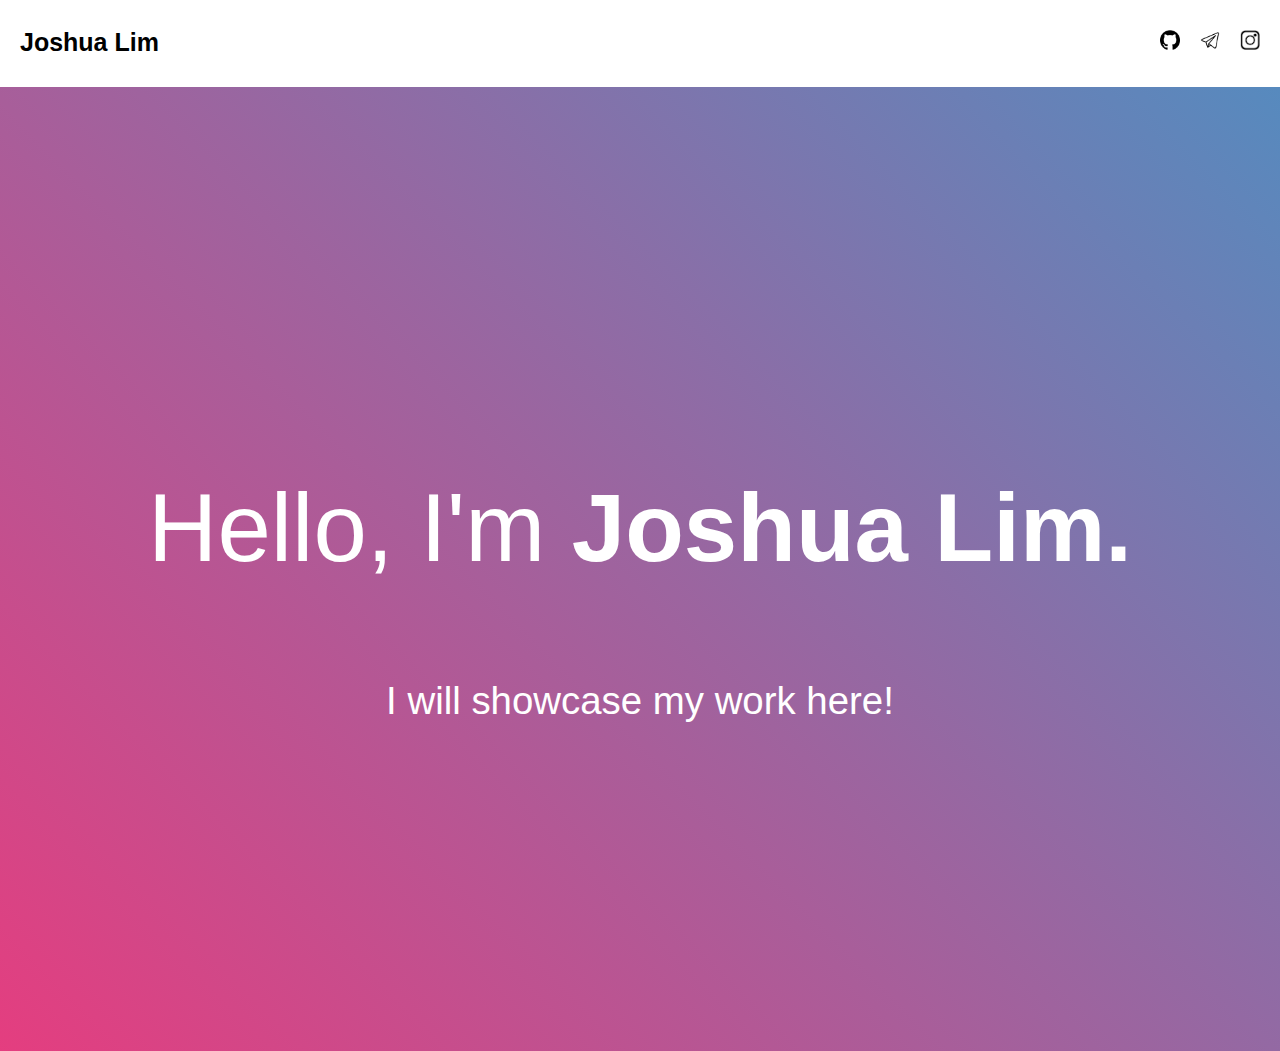
<file: index.html>
<!DOCTYPE HTML>
  <html>
    
    <head>
      <link rel="stylesheet" href="style.css">
    </head>
  
    <body class="css-selector">
      
      <div class="header">
        <a href="index.html" class="logo" style="font-weight: 500;"><strong>Joshua Lim</strong></a>
        <div class="header-right">
          <a href="https://github.com/joshualim30"><img alt="GitHub" src="githubLogo.png"
         width="20" height="20"></a>
          <a href="https://telegram.me/joshualim_30"><img alt="Telegram" src="telegramLogo.png"
         width="20" height="20"></a>
          <a href="https://www.instagram.com/joshualim_30"><img alt="Instagram" src="instagramLogo.png"
         width="20" height="20"></a>
        </div>
      </div>
      
      <div>
      <center>
        <div class="divFillA" style="display:table-cell; vertical-align:middle; width: 100vw; height: 100vh; z-index: -1; padding: 2.5vw;">
          <p style="font-size: 7.5vw; font-weight: 500;">Hello, I'm <strong>Joshua Lim.</strong></p>
          <p style="font-size: 3vw; font-weight: 400;">I will showcase my work here!</p>
        </div>
      </center>
      </div>
      
    </body>
    
</html>
</file>
<file: style.css>
body {
  margin: 0;
  padding: 0;
  color: white;
  font-family: Helvetica !important;
	background: linear-gradient(45deg, #ee7752, #e73c7e, #23a6d5, #23d5ab);
	background-size: 400% 400%;
	animation: gradient 15s ease infinite;
}

@keyframes gradient {
	0% {
		background-position: 0% 50%;
	}
	50% {
		background-position: 100% 50%;
	}
	100% {
		background-position: 0% 50%;
	}
}

.divClearR {
    position: center;
    background-color: transparent;
    box-sizing: border-box;
    padding: 30px;
    color: #fff;
    margin-top: 25px;
    margin-bottom: 25vh;
    width: 100%;
    height: 60vh;
    text-align: center;
}

.divClearR:after {
    position: absolute;
    width: 100%;
    height: 100vh;
    content: '';
    background: inherit;
    z-index: -1;
    top: 0;
    right: 0;
    left: 0;
    bottom: 0;
    transform-origin: top right;
    transform: skewY(-4deg);
}

.divClearL {
    position: center;
    background-color: transparent;
    box-sizing: border-box;
    padding: 30px;
    color: #fff;
    margin-top: 25px;
    margin-bottom: 25vh;
    width: 100%;
    height: 60vh;
    text-align: center;
}

.divClearL:after {
    position: absolute;
    width: 100%;
    height: 100vh;
    content: '';
    background: inherit;
    z-index: -1;
    top: 0;
    right: 0;
    left: 0;
    bottom: 0;
    transform-origin: top right;
    transform: skewY(-4deg);
}

.divFillR {


}


.divFillL {


}

/* Style the header with a grey background and some padding */
.header {
  overflow: hidden;
  background-color: white;
  padding: 20px 10px;
}

/* Style the header links */
.header a {
  float: left;
  color: black;
  text-align: center;
  padding: 10px;
  margin: 0px;
  text-decoration: none;
  font-size: 18px;
  line-height: 25px;
  border-radius: 15px;
}

/* Style the logo link (notice that we set the same value of line-height and font-size to prevent the header to increase when the font gets bigger */
.header a.logo {
  font-size: 25px;
  font-weight: bold;
}

/* Change the background color on mouse-over */
.header a:hover {
  background-color: #ddd;
  color: black;
}

/* Style the active/current link*/
.header a.active {
  background-color: black;
  color: white;
}

/* Float the link section to the right */
.header-right {
  float: right;
}

/* Add media queries for responsiveness - when the screen is 500px wide or less, stack the links on top of each other */
@media screen and (max-width: 500px) {
  .header a {
    float: none;
    display: block;
    text-align: left;
  }
  .header-right {
    float: none;
  }
}
</file>
